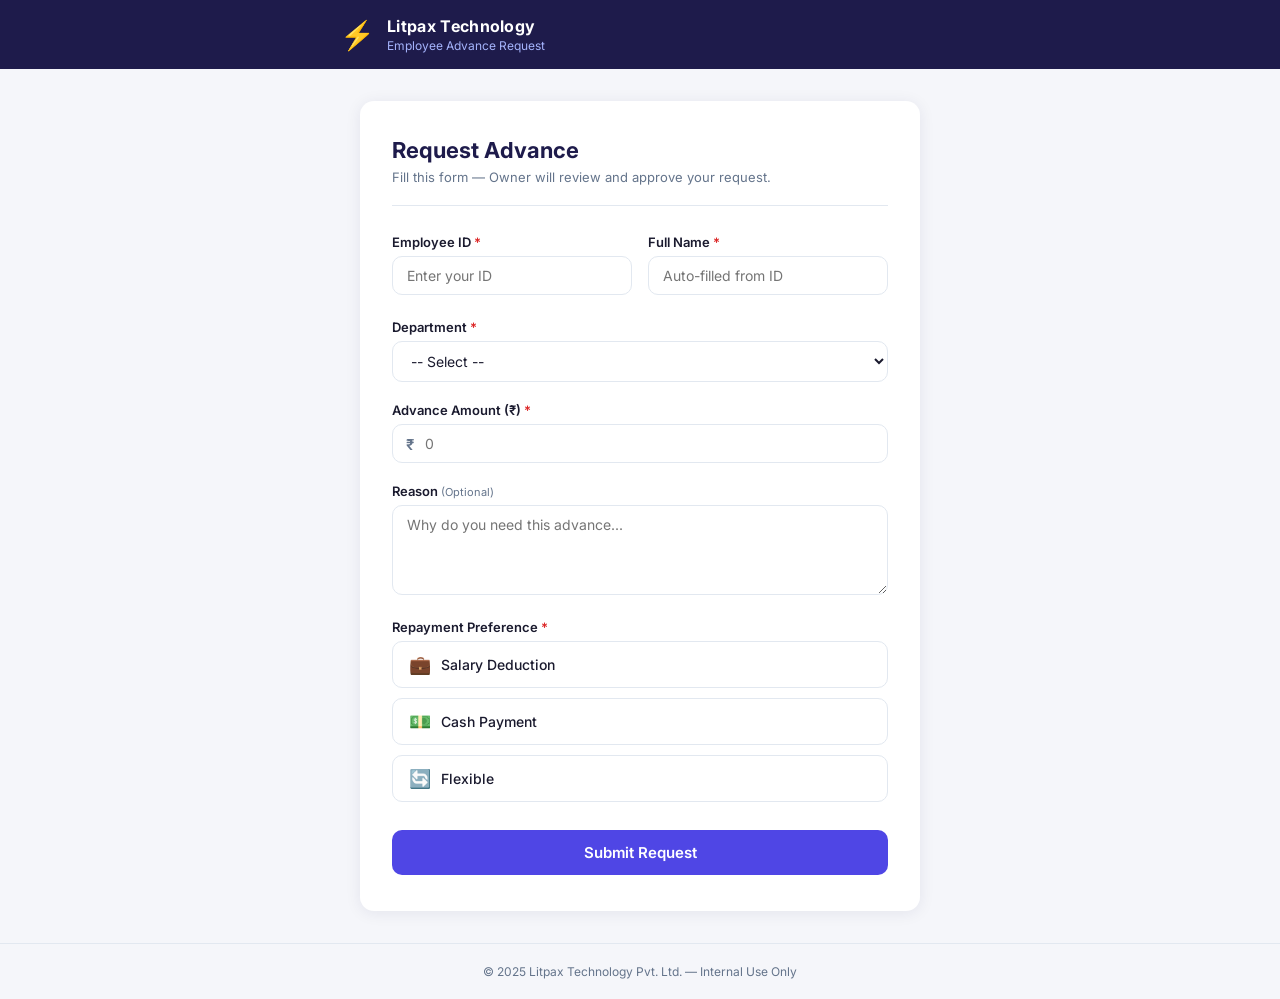
<file: index.html>
<!DOCTYPE html>
<html lang="en">
<head>
  <meta charset="UTF-8" />
  <meta name="viewport" content="width=device-width, initial-scale=1.0" />
  <title>Advance Request — Litpax Technology</title>
  <link rel="stylesheet" href="css/form.css" />
</head>
<body>
  <div class="page-wrapper">

    <header class="site-header">
      <div class="header-inner">
        <div class="brand">
          <span class="brand-icon">⚡</span>
          <div>
            <div class="brand-name">Litpax Technology</div>
            <div class="brand-sub">Employee Advance Request</div>
          </div>
        </div>
      </div>
    </header>

    <main class="main-content">
      <div class="form-card">

        <div class="form-title-block">
          <h1 class="form-title">Request Advance</h1>
          <p class="form-desc">Fill this form — Owner will review and approve your request.</p>
        </div>

        <div id="successMsg" class="success-banner hidden">
          <span class="success-icon">✅</span>
          <div>
            <div class="success-heading">Request Submitted!</div>
            <div class="success-id">Request ID: <strong id="generatedId"></strong></div>
          </div>
        </div>

        <div id="errorMsg" class="error-banner hidden">
          <span>⚠️</span>
          <span id="errorText">Kuch error aaya, dobara try karein.</span>
        </div>

        <div id="formContainer">
          <div class="form-row">
            <div class="form-group">
              <label class="form-label" for="empId">Employee ID <span class="req">*</span></label>
              <input type="text" id="empId" class="form-input" placeholder="Enter your ID" />
            </div>
            <div class="form-group">
              <label class="form-label" for="empName">Full Name <span class="req">*</span></label>
              <input type="text" id="empName" class="form-input" placeholder="Auto-filled from ID" />
              <span id="empNameHint" class="field-hint"></span>
            </div>
          </div>

          
          <div class="form-group">
              <label class="form-label" for="dept">Department <span class="req">*</span></label>
              <select id="dept" class="form-input form-select">
                <option value="">-- Select --</option>
                <option>Production</option>
                <option>Sales</option>
                <option>Management</option>
                <option>Repair</option>
                <option>Service</option>
                <option>Marketing</option>
                <option>Other</option>
              </select>
            </div>

          <div class="form-group">
            <label class="form-label" for="amount">Advance Amount (₹) <span class="req">*</span></label>
            <div class="input-prefix-wrap">
              <span class="input-prefix">₹</span>
              <input type="number" id="amount" class="form-input with-prefix" placeholder="0" min="1" />
            </div>
          </div>

          <div class="form-group">
            <label class="form-label" for="reason">Reason <span class="optional">(Optional)</span></label>
            <textarea id="reason" class="form-input form-textarea" placeholder="Why do you need this advance..."></textarea>
          </div>

          <div class="form-group">
            <label class="form-label">Repayment Preference <span class="req">*</span></label>
            <div class="radio-group">
              <label class="radio-option">
                <input type="radio" name="repayType" value="Salary Deduct" />
                <span class="radio-box">
                  <span class="radio-icon">💼</span>
                  <span class="radio-label">Salary Deduction</span>
                </span>
              </label>
              <label class="radio-option">
                <input type="radio" name="repayType" value="Cash" />
                <span class="radio-box">
                  <span class="radio-icon">💵</span>
                  <span class="radio-label">Cash Payment</span>
                </span>
              </label>
              <label class="radio-option">
                <input type="radio" name="repayType" value="Flexible" />
                <span class="radio-box">
                  <span class="radio-icon">🔄</span>
                  <span class="radio-label">Flexible</span>
                </span>
              </label>
            </div>
          </div>

          <button id="submitBtn" class="submit-btn" onclick="submitForm()">
            <span id="btnText">Submit Request</span>
            <span id="btnLoader" class="hidden">Submitting...</span>
          </button>
        </div>

      </div>
    </main>

    <footer class="site-footer">
      © 2025 Litpax Technology Pvt. Ltd. — Internal Use Only
    </footer>

  </div>

  <script src="js/config.js"></script>
  <script src="js/form.js"></script>
</body>
</html>
</file>
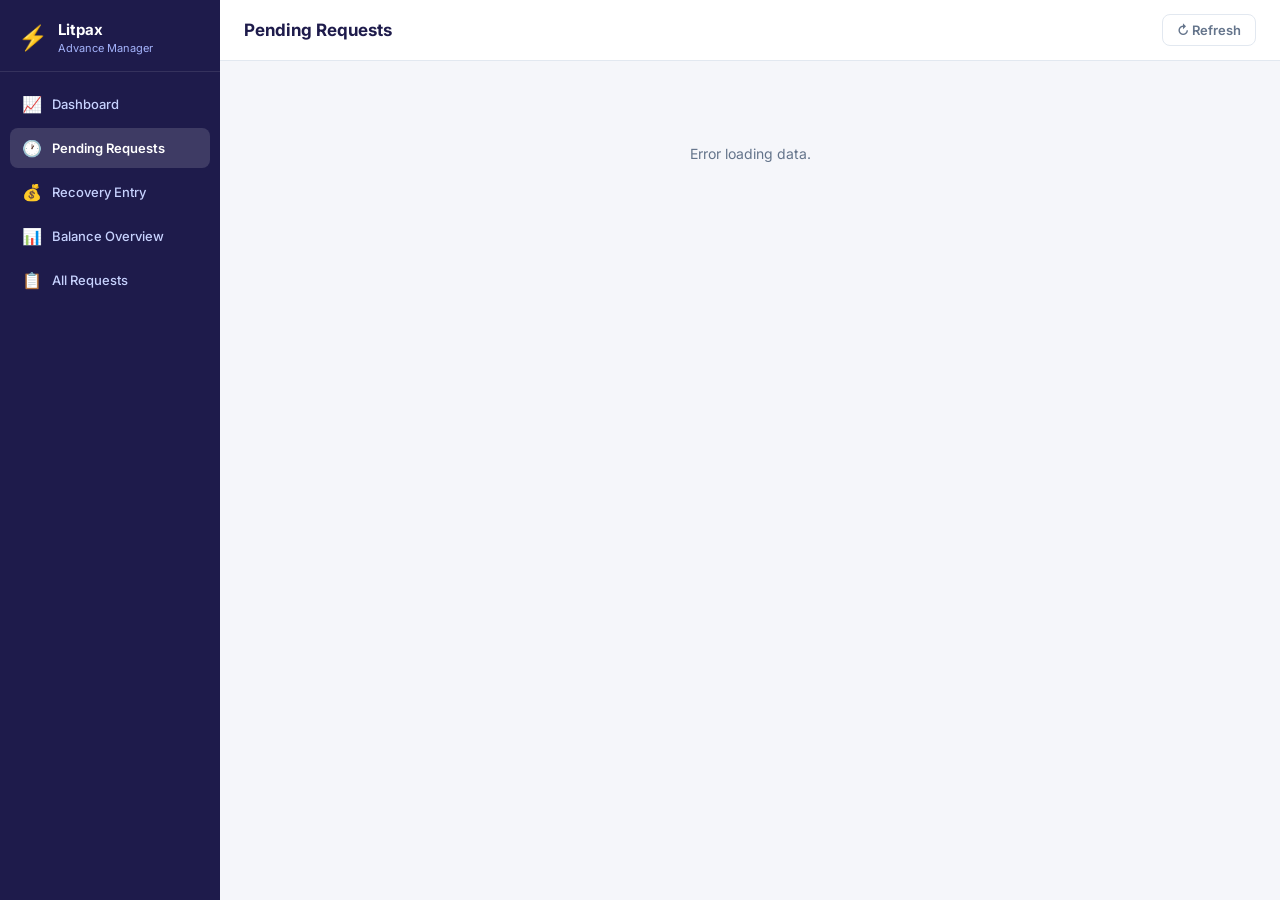
<file: owner.html>
<!DOCTYPE html>
<html lang="en">
<head>
  <meta charset="UTF-8" />
  <meta name="viewport" content="width=device-width, initial-scale=1.0" />
  <title>Advance Dashboard — Owner</title>
  <link rel="stylesheet" href="css/owner.css" />
</head>
<body>

  <div class="layout">

    <!-- Sidebar -->
    <aside class="sidebar">
      <div class="sidebar-brand">
        <span class="brand-icon">⚡</span>
        <div>
          <div class="brand-name">Litpax</div>
          <div class="brand-sub">Advance Manager</div>
        </div>
      </div>

      <nav class="sidebar-nav">
        <button class="nav-item" onclick="showTab('dashboard')">
          <span class="nav-icon">📈</span> Dashboard
        </button>
        <button class="nav-item active" onclick="showTab('pending')">
          <span class="nav-icon">🕐</span> Pending Requests
          <span id="pendingBadge" class="badge hidden">0</span>
        </button>
        <button class="nav-item" onclick="showTab('recovery')">
          <span class="nav-icon">💰</span> Recovery Entry
        </button>
        <button class="nav-item" onclick="showTab('balance')">
          <span class="nav-icon">📊</span> Balance Overview
        </button>
        <button class="nav-item" onclick="showTab('history')">
          <span class="nav-icon">📋</span> All Requests
        </button>
      </nav>
    </aside>

    <!-- Main -->
    <div class="main-area">

      <header class="top-bar">
        <div id="pageTitle" class="page-title">Pending Requests</div>
        <button class="refresh-btn" onclick="loadAll()">↻ Refresh</button>
      </header>

      <div class="content-body">

        <!-- Toast -->
        <div id="toast" class="toast hidden"></div>

        <!-- ======================== TAB: DASHBOARD ======================== -->
        <div id="tab-dashboard" class="tab-content">
          <div class="dashboard-cards">
            <div class="dash-card indigo">
              <div class="dash-icon">💰</div>
              <div class="dash-label">Total Advance Given</div>
              <div class="dash-value" id="dashTotalGiven">—</div>
            </div>
            <div class="dash-card green">
              <div class="dash-icon">✅</div>
              <div class="dash-label">Total Recovered</div>
              <div class="dash-value" id="dashTotalRecovered">—</div>
            </div>
            <div class="dash-card red">
              <div class="dash-icon">⏳</div>
              <div class="dash-label">Total Pending</div>
              <div class="dash-value" id="dashTotalPending">—</div>
            </div>
          </div>
        </div>

        <!-- ======================== TAB: PENDING ======================== -->
        <div id="tab-pending" class="tab-content active">
          <div id="pendingList" class="card-list">
            <div class="loading-msg">Loading...</div>
          </div>
        </div>

        <!-- ======================== TAB: RECOVERY ======================== -->
        <div id="tab-recovery" class="tab-content">
          <div class="section-card">
            <h2 class="section-title">Recovery Entry</h2>
            <p class="section-desc">Only employees with pending balance will appear here.</p>

            <div class="form-group">
              <label class="form-label">Select Employee <span class="req">*</span></label>
              <select id="recoveryEmpSelect" class="form-input form-select" onchange="onEmpSelected()">
                <option value="">-- Select Employee --</option>
              </select>
            </div>

            <div id="empBalanceInfo" class="balance-info-box hidden">
              <div class="bal-row">
                <span class="bal-label">Total Advance Taken</span>
                <span id="balTaken" class="bal-val">₹0</span>
              </div>
              <div class="bal-row">
                <span class="bal-label">Total Recovered</span>
                <span id="balRecovered" class="bal-val green">₹0</span>
              </div>
              <div class="bal-row highlight">
                <span class="bal-label">Balance Due</span>
                <span id="balDue" class="bal-val red">₹0</span>
              </div>
            </div>

            <div id="recoveryForm" class="hidden">
              <div class="form-group">
                <label class="form-label">Amount Received (₹) <span class="req">*</span></label>
                <div class="input-prefix-wrap">
                  <span class="input-prefix">₹</span>
                  <input type="number" id="recoveryAmount" class="form-input with-prefix" placeholder="0" min="1" />
                </div>
              </div>

              <div class="form-group">
                <label class="form-label">Payment Type <span class="req">*</span></label>
                <div class="radio-group-h">
                  <label class="radio-chip">
                    <input type="radio" name="payType" value="Cash" />
                    <span>💵 Cash</span>
                  </label>
                  <label class="radio-chip">
                    <input type="radio" name="payType" value="Salary Deduct" />
                    <span>💼 Salary Deduct</span>
                  </label>
                </div>
              </div>

              <div class="form-group">
                <label class="form-label">Remarks (Optional)</label>
                <input type="text" id="recoveryRemarks" class="form-input" placeholder="Koi note..." />
              </div>

              <button class="btn-primary" onclick="submitRecovery()">✅ Record Recovery</button>
            </div>
          </div>
        </div>

        <!-- ======================== TAB: BALANCE ======================== -->
        <div id="tab-balance" class="tab-content">
          <div id="balanceTable" class="table-wrap">
            <div class="loading-msg">Loading...</div>
          </div>
        </div>

        <!-- ======================== TAB: HISTORY ======================== -->
        <div id="tab-history" class="tab-content">
          <div id="historyTable" class="table-wrap">
            <div class="loading-msg">Loading...</div>
          </div>
        </div>

      </div>
    </div>
  </div>

  <!-- Approve Modal -->
  <div id="approveModal" class="modal-overlay hidden">
    <div class="modal-box">
      <div class="modal-header">
        <div class="modal-title">Request Approve Karein</div>
        <button class="modal-close" onclick="closeModal()">✕</button>
      </div>
      <div class="modal-body">
        <div id="modalInfo" class="modal-info-grid"></div>

        <div class="form-group">
          <label class="form-label">Approved Amount (₹) <span class="req">*</span></label>
          <div class="input-prefix-wrap">
            <span class="input-prefix">₹</span>
            <input type="number" id="approvedAmount" class="form-input with-prefix" placeholder="0" />
          </div>
          <div class="field-hint">Partial approve karna ho to kam amount daalo</div>
        </div>

        <div class="form-group">
          <label class="form-label">Remarks</label>
          <input type="text" id="approveRemarks" class="form-input" placeholder="Optional..." />
        </div>

        <div class="modal-actions">
          <button class="btn-danger" onclick="rejectRequest()">❌ Reject</button>
          <button class="btn-primary" onclick="approveRequest()">✅ Approve</button>
        </div>
      </div>
    </div>
  </div>

  <script src="js/config.js"></script>
  <script src="js/owner.js"></script>
</body>
</html>
</file>
<file: css/form.css>
/* =============================================
   LITPAX ADVANCE FORM — form.css
   ============================================= */

@import url('https://fonts.googleapis.com/css2?family=Inter:wght@400;500;600;700&display=swap');

*, *::before, *::after { box-sizing: border-box; margin: 0; padding: 0; }

:root {
  --indigo:      #1e1b4b;
  --indigo-mid:  #3730a3;
  --indigo-soft: #e0e7ff;
  --accent:      #4f46e5;
  --accent-hov:  #4338ca;
  --bg:          #f5f6fa;
  --white:       #ffffff;
  --border:      #e2e8f0;
  --text:        #1a1a2e;
  --muted:       #64748b;
  --success:     #dcfce7;
  --success-bd:  #16a34a;
  --error:       #fee2e2;
  --error-bd:    #dc2626;
  --radius:      10px;
  --shadow:      0 2px 16px rgba(30,27,75,0.08);
}

body {
  font-family: 'Inter', sans-serif;
  background: var(--bg);
  color: var(--text);
  min-height: 100vh;
}

.page-wrapper {
  min-height: 100vh;
  display: flex;
  flex-direction: column;
}

/* ---- Header ---- */
.site-header {
  background: var(--indigo);
  padding: 16px 24px;
}
.header-inner {
  max-width: 600px;
  margin: 0 auto;
}
.brand {
  display: flex;
  align-items: center;
  gap: 12px;
}
.brand-icon {
  font-size: 28px;
  line-height: 1;
}
.brand-name {
  font-size: 16px;
  font-weight: 700;
  color: #fff;
  letter-spacing: 0.02em;
}
.brand-sub {
  font-size: 12px;
  color: #a5b4fc;
  margin-top: 2px;
}

/* ---- Main ---- */
.main-content {
  flex: 1;
  padding: 32px 16px;
  display: flex;
  justify-content: center;
  align-items: flex-start;
}

.form-card {
  background: var(--white);
  border-radius: 14px;
  box-shadow: var(--shadow);
  padding: 36px 32px;
  width: 100%;
  max-width: 560px;
}

.form-title-block {
  margin-bottom: 28px;
  padding-bottom: 20px;
  border-bottom: 1px solid var(--border);
}
.form-title {
  font-size: 22px;
  font-weight: 700;
  color: var(--indigo);
}
.form-desc {
  font-size: 13px;
  color: var(--muted);
  margin-top: 6px;
}

/* ---- Banners ---- */
.success-banner, .error-banner {
  display: flex;
  align-items: flex-start;
  gap: 12px;
  padding: 16px;
  border-radius: var(--radius);
  margin-bottom: 20px;
  font-size: 14px;
}
.success-banner {
  background: var(--success);
  border: 1px solid var(--success-bd);
}
.success-icon { font-size: 20px; }
.success-heading { font-weight: 600; color: #15803d; }
.success-id { color: #166534; margin-top: 4px; font-size: 13px; }

.error-banner {
  background: var(--error);
  border: 1px solid var(--error-bd);
  color: #991b1b;
}

.hidden { display: none !important; }

/* ---- Form Groups ---- */
.form-group {
  margin-bottom: 20px;
}
.form-row {
  display: grid;
  grid-template-columns: 1fr 1fr;
  gap: 16px;
}
.form-label {
  display: block;
  font-size: 13px;
  font-weight: 600;
  color: var(--text);
  margin-bottom: 6px;
}
.req { color: #dc2626; }

.form-input {
  width: 100%;
  padding: 10px 14px;
  border: 1.5px solid var(--border);
  border-radius: var(--radius);
  font-size: 14px;
  font-family: 'Inter', sans-serif;
  color: var(--text);
  background: var(--white);
  transition: border-color 0.18s;
  outline: none;
}
.form-input:focus {
  border-color: var(--accent);
  box-shadow: 0 0 0 3px rgba(79,70,229,0.1);
}
.form-select { cursor: pointer; }
.form-textarea {
  resize: vertical;
  min-height: 90px;
}

/* ---- ₹ prefix ---- */
.input-prefix-wrap {
  position: relative;
}
.input-prefix {
  position: absolute;
  left: 14px;
  top: 50%;
  transform: translateY(-50%);
  font-size: 15px;
  color: var(--muted);
  font-weight: 600;
  pointer-events: none;
}
.with-prefix {
  padding-left: 32px;
}

/* ---- Radio Group ---- */
.radio-group {
  display: flex;
  flex-direction: column;
  gap: 10px;
}
.radio-option {
  cursor: pointer;
}
.radio-option input[type="radio"] {
  display: none;
}
.radio-box {
  display: flex;
  align-items: center;
  gap: 10px;
  padding: 12px 16px;
  border: 1.5px solid var(--border);
  border-radius: var(--radius);
  transition: all 0.18s;
  background: var(--white);
}
.radio-option input[type="radio"]:checked + .radio-box {
  border-color: var(--accent);
  background: var(--indigo-soft);
}
.radio-icon { font-size: 18px; }
.radio-label { font-size: 14px; font-weight: 500; }

/* ---- Submit Button ---- */
.submit-btn {
  width: 100%;
  margin-top: 8px;
  padding: 13px;
  background: var(--accent);
  color: #fff;
  border: none;
  border-radius: var(--radius);
  font-size: 15px;
  font-weight: 600;
  font-family: 'Inter', sans-serif;
  cursor: pointer;
  transition: background 0.18s, transform 0.1s;
}
.submit-btn:hover { background: var(--accent-hov); }
.submit-btn:active { transform: scale(0.98); }
.submit-btn:disabled { background: #a5b4fc; cursor: not-allowed; }

/* ---- Footer ---- */
.site-footer {
  text-align: center;
  font-size: 12px;
  color: var(--muted);
  padding: 20px;
  border-top: 1px solid var(--border);
}

/* ---- Responsive ---- */
@media (max-width: 500px) {
  .form-card { padding: 24px 16px; }
  .form-row { grid-template-columns: 1fr; }
}

.optional {
  font-size: 11px;
  color: var(--muted);
  font-weight: 400;
}

.field-hint {
  font-size: 11px;
  color: var(--muted);
  margin-top: 4px;
  display: block;
}
.field-hint.success {
  color: var(--success-bd);
  font-weight: 600;
}
</file>
<file: css/owner.css>
/* =============================================
   LITPAX OWNER DASHBOARD — owner.css
   ============================================= */

@import url('https://fonts.googleapis.com/css2?family=Inter:wght@400;500;600;700&display=swap');

*, *::before, *::after { box-sizing: border-box; margin: 0; padding: 0; }

:root {
  --indigo:      #1e1b4b;
  --indigo-mid:  #3730a3;
  --indigo-soft: #e0e7ff;
  --accent:      #4f46e5;
  --accent-hov:  #4338ca;
  --bg:          #f5f6fa;
  --white:       #ffffff;
  --border:      #e2e8f0;
  --text:        #1a1a2e;
  --muted:       #64748b;
  --green:       #16a34a;
  --green-bg:    #dcfce7;
  --red:         #dc2626;
  --red-bg:      #fee2e2;
  --orange-bg:   #fff7ed;
  --orange:      #ea580c;
  --yellow-bg:   #fefce8;
  --radius:      10px;
  --sidebar-w:   220px;
}

body {
  font-family: 'Inter', sans-serif;
  background: var(--bg);
  color: var(--text);
  min-height: 100vh;
}

/* ---- Layout ---- */
.layout {
  display: flex;
  min-height: 100vh;
}

/* ---- Sidebar ---- */
.sidebar {
  width: var(--sidebar-w);
  background: var(--indigo);
  display: flex;
  flex-direction: column;
  position: fixed;
  top: 0; left: 0;
  height: 100vh;
  z-index: 100;
}
.sidebar-brand {
  display: flex;
  align-items: center;
  gap: 10px;
  padding: 20px 18px 16px;
  border-bottom: 1px solid rgba(255,255,255,0.1);
}
.brand-icon { font-size: 24px; }
.brand-name { font-size: 15px; font-weight: 700; color: #fff; }
.brand-sub  { font-size: 11px; color: #a5b4fc; margin-top: 2px; }

.sidebar-nav {
  padding: 12px 10px;
  display: flex;
  flex-direction: column;
  gap: 4px;
}
.nav-item {
  display: flex;
  align-items: center;
  gap: 10px;
  padding: 10px 12px;
  border-radius: 8px;
  border: none;
  background: transparent;
  color: #c7d2fe;
  font-size: 13px;
  font-weight: 500;
  cursor: pointer;
  text-align: left;
  font-family: 'Inter', sans-serif;
  transition: all 0.15s;
  width: 100%;
}
.nav-item:hover { background: rgba(255,255,255,0.08); color: #fff; }
.nav-item.active { background: rgba(255,255,255,0.14); color: #fff; font-weight: 600; }
.nav-icon { font-size: 16px; }

.badge {
  margin-left: auto;
  background: #ef4444;
  color: #fff;
  font-size: 11px;
  font-weight: 700;
  border-radius: 20px;
  padding: 1px 7px;
  min-width: 20px;
  text-align: center;
}
.hidden { display: none !important; }

/* ---- Main Area ---- */
.main-area {
  margin-left: var(--sidebar-w);
  flex: 1;
  display: flex;
  flex-direction: column;
  min-height: 100vh;
}

.top-bar {
  background: var(--white);
  border-bottom: 1px solid var(--border);
  padding: 14px 24px;
  display: flex;
  align-items: center;
  justify-content: space-between;
  position: sticky;
  top: 0;
  z-index: 50;
}
.page-title { font-size: 17px; font-weight: 700; color: var(--indigo); }
.refresh-btn {
  padding: 7px 14px;
  border: 1.5px solid var(--border);
  border-radius: 8px;
  background: var(--white);
  font-size: 13px;
  font-weight: 600;
  color: var(--muted);
  cursor: pointer;
  font-family: 'Inter', sans-serif;
  transition: all 0.15s;
}
.refresh-btn:hover { border-color: var(--accent); color: var(--accent); }

.content-body { padding: 24px; flex: 1; }

/* ---- Tabs ---- */
.tab-content { display: none; }
.tab-content.active { display: block; }

/* ---- Toast ---- */
.toast {
  position: fixed;
  bottom: 24px; right: 24px;
  background: var(--indigo);
  color: #fff;
  padding: 12px 20px;
  border-radius: 10px;
  font-size: 14px;
  font-weight: 500;
  z-index: 999;
  box-shadow: 0 4px 20px rgba(0,0,0,0.2);
  animation: slideUp 0.3s ease;
}
.toast.success { background: var(--green); }
.toast.error   { background: var(--red); }
@keyframes slideUp {
  from { opacity: 0; transform: translateY(16px); }
  to   { opacity: 1; transform: translateY(0); }
}

/* ---- Loading ---- */
.loading-msg {
  text-align: center;
  color: var(--muted);
  font-size: 14px;
  padding: 60px 0;
}

/* ---- Request Cards ---- */
.card-list { display: flex; flex-direction: column; gap: 14px; }

.request-card {
  background: var(--white);
  border-radius: 12px;
  border: 1.5px solid var(--border);
  padding: 18px 20px;
  display: flex;
  align-items: center;
  justify-content: space-between;
  gap: 16px;
  transition: box-shadow 0.15s;
}
.request-card:hover { box-shadow: 0 4px 16px rgba(30,27,75,0.08); }

.req-left { flex: 1; }
.req-id   { font-size: 12px; font-weight: 700; color: var(--accent); letter-spacing: 0.05em; margin-bottom: 4px; }
.req-name { font-size: 16px; font-weight: 600; color: var(--text); }
.req-meta { font-size: 12px; color: var(--muted); margin-top: 4px; }
.req-reason { font-size: 13px; color: var(--text); margin-top: 8px; background: var(--bg); padding: 8px 10px; border-radius: 6px; }

.req-right { text-align: right; flex-shrink: 0; }
.req-amount { font-size: 22px; font-weight: 700; color: var(--indigo); }
.req-repay  { font-size: 11px; color: var(--muted); margin-top: 3px; }

.approve-btn {
  margin-top: 12px;
  padding: 8px 18px;
  background: var(--accent);
  color: #fff;
  border: none;
  border-radius: 8px;
  font-size: 13px;
  font-weight: 600;
  cursor: pointer;
  font-family: 'Inter', sans-serif;
  transition: background 0.15s;
}
.approve-btn:hover { background: var(--accent-hov); }

.empty-state {
  text-align: center;
  padding: 60px 0;
  color: var(--muted);
  font-size: 15px;
}
.empty-icon { font-size: 40px; display: block; margin-bottom: 12px; }

/* ---- Section Card ---- */
.section-card {
  background: var(--white);
  border-radius: 12px;
  border: 1.5px solid var(--border);
  padding: 28px;
  max-width: 520px;
}
.section-title { font-size: 18px; font-weight: 700; color: var(--indigo); margin-bottom: 6px; }
.section-desc  { font-size: 13px; color: var(--muted); margin-bottom: 24px; }

/* ---- Form Elements ---- */
.form-group { margin-bottom: 18px; }
.form-label { display: block; font-size: 13px; font-weight: 600; margin-bottom: 6px; }
.req { color: var(--red); }
.form-input {
  width: 100%;
  padding: 10px 14px;
  border: 1.5px solid var(--border);
  border-radius: var(--radius);
  font-size: 14px;
  font-family: 'Inter', sans-serif;
  color: var(--text);
  outline: none;
  transition: border-color 0.18s;
}
.form-input:focus { border-color: var(--accent); box-shadow: 0 0 0 3px rgba(79,70,229,0.1); }
.form-select { cursor: pointer; }
.field-hint { font-size: 11px; color: var(--muted); margin-top: 5px; }

.input-prefix-wrap { position: relative; }
.input-prefix {
  position: absolute;
  left: 14px; top: 50%;
  transform: translateY(-50%);
  font-size: 15px; color: var(--muted); font-weight: 600;
  pointer-events: none;
}
.with-prefix { padding-left: 32px; }

/* ---- Radio Chips ---- */
.radio-group-h { display: flex; gap: 10px; flex-wrap: wrap; }
.radio-chip { cursor: pointer; }
.radio-chip input { display: none; }
.radio-chip span {
  display: inline-block;
  padding: 8px 16px;
  border: 1.5px solid var(--border);
  border-radius: 8px;
  font-size: 13px;
  font-weight: 500;
  transition: all 0.15s;
  background: var(--white);
}
.radio-chip input:checked + span {
  border-color: var(--accent);
  background: var(--indigo-soft);
  color: var(--accent);
  font-weight: 600;
}

/* ---- Balance Info Box ---- */
.balance-info-box {
  background: var(--bg);
  border: 1.5px solid var(--border);
  border-radius: var(--radius);
  padding: 14px 16px;
  margin-bottom: 20px;
}
.bal-row {
  display: flex;
  justify-content: space-between;
  align-items: center;
  padding: 6px 0;
  font-size: 14px;
}
.bal-row + .bal-row { border-top: 1px solid var(--border); }
.bal-row.highlight { background: var(--red-bg); margin: 0 -4px; padding: 8px 4px; border-radius: 6px; }
.bal-label { color: var(--muted); font-weight: 500; }
.bal-val   { font-weight: 700; color: var(--text); }
.bal-val.green { color: var(--green); }
.bal-val.red   { color: var(--red); }

/* ---- Buttons ---- */
.btn-primary {
  padding: 11px 22px;
  background: var(--accent);
  color: #fff;
  border: none;
  border-radius: var(--radius);
  font-size: 14px;
  font-weight: 600;
  cursor: pointer;
  font-family: 'Inter', sans-serif;
  transition: background 0.15s;
}
.btn-primary:hover { background: var(--accent-hov); }

.btn-danger {
  padding: 11px 22px;
  background: var(--red);
  color: #fff;
  border: none;
  border-radius: var(--radius);
  font-size: 14px;
  font-weight: 600;
  cursor: pointer;
  font-family: 'Inter', sans-serif;
  transition: background 0.15s;
}
.btn-danger:hover { background: #b91c1c; }

/* ---- Table ---- */
.table-wrap { overflow-x: auto; }
.data-table {
  width: 100%;
  border-collapse: collapse;
  font-size: 13px;
  background: var(--white);
  border-radius: 12px;
  overflow: hidden;
  border: 1.5px solid var(--border);
}
.data-table th {
  background: var(--indigo);
  color: #fff;
  padding: 12px 14px;
  text-align: left;
  font-weight: 600;
  white-space: nowrap;
}
.data-table td {
  padding: 11px 14px;
  border-bottom: 1px solid var(--border);
  color: var(--text);
  white-space: nowrap;
}
.data-table tr:last-child td { border-bottom: none; }
.data-table tr:hover td { background: var(--bg); }

/* Status Pills */
.pill {
  display: inline-block;
  padding: 3px 10px;
  border-radius: 20px;
  font-size: 11px;
  font-weight: 700;
  letter-spacing: 0.03em;
}
.pill-pending  { background: var(--yellow-bg); color: #92400e; border: 1px solid #fbbf24; }
.pill-approved { background: var(--green-bg);  color: #166534; border: 1px solid #86efac; }
.pill-partial  { background: var(--orange-bg); color: var(--orange); border: 1px solid #fdba74; }
.pill-rejected { background: var(--red-bg);    color: var(--red);    border: 1px solid #fca5a5; }

/* Balance table special */
.bal-nil  { color: var(--green); font-weight: 700; }
.bal-due  { color: var(--red);   font-weight: 700; }

/* ---- Modal ---- */
.modal-overlay {
  position: fixed;
  inset: 0;
  background: rgba(0,0,0,0.45);
  z-index: 200;
  display: flex;
  align-items: center;
  justify-content: center;
  padding: 16px;
}
.modal-box {
  background: var(--white);
  border-radius: 14px;
  width: 100%;
  max-width: 460px;
  box-shadow: 0 20px 60px rgba(0,0,0,0.2);
  overflow: hidden;
}
.modal-header {
  display: flex;
  justify-content: space-between;
  align-items: center;
  padding: 18px 22px;
  background: var(--indigo);
}
.modal-title { font-size: 16px; font-weight: 700; color: #fff; }
.modal-close {
  background: none; border: none; color: #a5b4fc;
  font-size: 18px; cursor: pointer; padding: 0 4px;
}
.modal-close:hover { color: #fff; }
.modal-body { padding: 22px; }

.modal-info-grid {
  display: grid;
  grid-template-columns: 1fr 1fr;
  gap: 10px;
  margin-bottom: 20px;
  background: var(--bg);
  border-radius: 8px;
  padding: 14px;
}
.info-item {}
.info-label { font-size: 11px; color: var(--muted); font-weight: 600; text-transform: uppercase; letter-spacing: 0.05em; }
.info-val   { font-size: 14px; font-weight: 600; color: var(--text); margin-top: 2px; }
.info-val.big { font-size: 20px; color: var(--indigo); }

.modal-actions { display: flex; gap: 10px; justify-content: flex-end; margin-top: 20px; }

/* ---- Responsive ---- */
@media (max-width: 768px) {
  .sidebar { width: 60px; }
  .brand-name, .brand-sub, .nav-item span:not(.nav-icon) { display: none; }
  .nav-item { justify-content: center; padding: 12px; }
  .main-area { margin-left: 60px; }
  .request-card { flex-direction: column; align-items: flex-start; }
  .req-right { text-align: left; }
}
</file>
